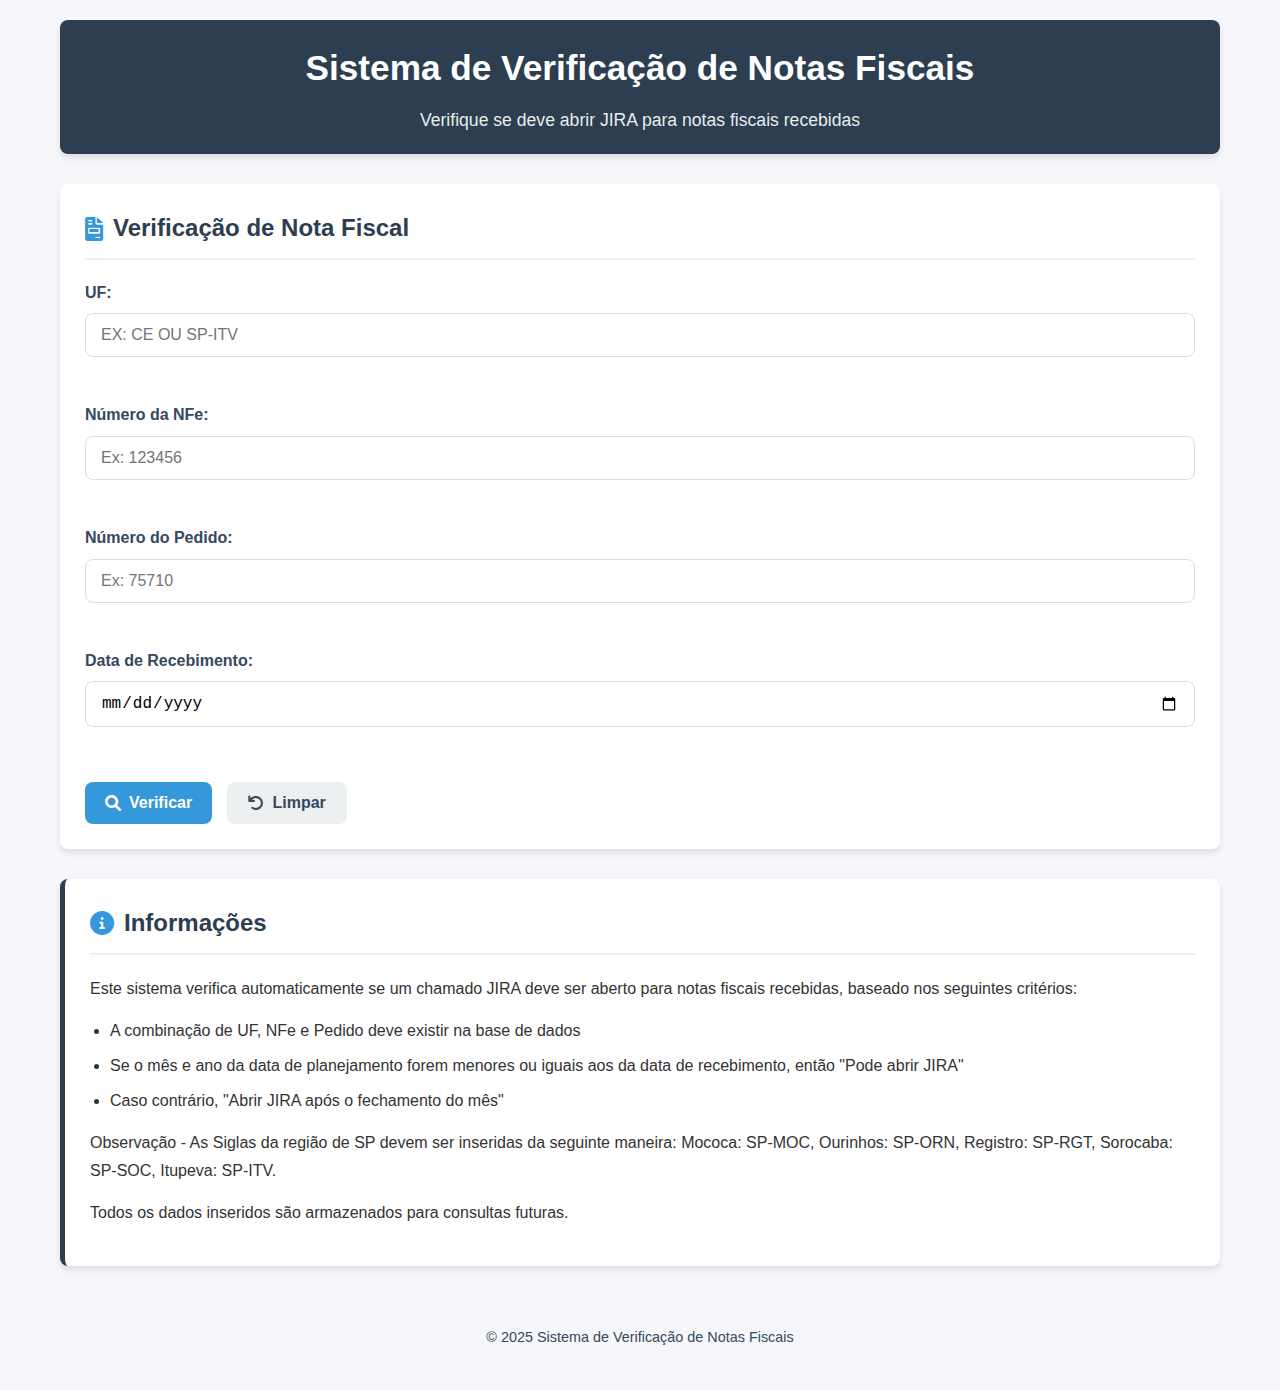
<file: static/index.html>
<!DOCTYPE html>
<html lang="pt-BR">
<head>
    <meta charset="UTF-8">
    <meta name="viewport" content="width=device-width, initial-scale=1.0">
    <title>Sistema de Verificação de Notas Fiscais</title>
    <link rel="stylesheet" href="/static/css/styles.css">
    <link rel="stylesheet" href="https://cdnjs.cloudflare.com/ajax/libs/font-awesome/6.0.0-beta3/css/all.min.css">
</head>
<body>
    <div class="container">
        <header>
            <h1>Sistema de Verificação de Notas Fiscais</h1>
            <p class="subtitle">Verifique se deve abrir JIRA para notas fiscais recebidas</p>
        </header>

        <main>
            <section class="form-section">
                <div class="card">
                    <h2><i class="fas fa-file-invoice"></i> Verificação de Nota Fiscal</h2>
                    
                    <form id="nfeForm">
                        <div class="form-group">
                            <label for="uf">UF:</label>
                            <input type="text" id="uf" name="uf" required maxlength="6" 
                                   placeholder="Ex: CE ou SP-ITV" class="uppercase">
                            <span class="error-message" id="uf-error"></span>
                        </div>
                        
                        <div class="form-group">
                            <label for="nfe">Número da NFe:</label>
                            <input type="number" id="nfe" name="nfe" required min="1"
                                   placeholder="Ex: 123456" oninput="validateNumber(this)">
                            <span class="error-message" id="nfe-error"></span>
                        </div>
                        
                        <div class="form-group">
                            <label for="pedido">Número do Pedido:</label>
                            <input type="number" id="pedido" name="pedido" required min="1"
                                   placeholder="Ex: 75710" oninput="validateNumber(this)">
                            <span class="error-message" id="pedido-error"></span>
                        </div>
                        
                        <div class="form-group">
                            <label for="data_recebimento">Data de Recebimento:</label>
                            <input type="date" id="data_recebimento" name="data_recebimento" required>
                            <span class="error-message" id="data-error"></span>
                        </div>
                        
                        <div class="form-actions">
                            <button type="submit" class="btn primary">
                                <i class="fas fa-search"></i> Verificar
                            </button>
                            <button type="reset" class="btn secondary">
                                <i class="fas fa-undo"></i> Limpar
                            </button>
                        </div>
                    </form>
                </div>
            </section>
            
            <section class="result-section" id="resultSection" style="display: none;">
                <div class="card result-card">
                    <h2><i class="fas fa-clipboard-check"></i> Resultado da Verificação</h2>
                    
                    <div id="loadingIndicator" class="loading">
                        <div class="spinner"></div>
                        <p>Processando verificação...</p>
                    </div>
                    
                    <div id="resultContent" style="display: none;">
                        <div class="result-header">
                            <span id="resultIcon" class="result-icon"></span>
                            <h3 id="resultTitle" class="result-title"></h3>
                        </div>
                        
                        <div class="result-details">
                            <p><strong>UF:</strong> <span id="result-uf"></span></p>
                            <p><strong>NFe:</strong> <span id="result-nfe"></span></p>
                            <p><strong>Pedido:</strong> <span id="result-pedido"></span></p>
                            <p><strong>Data de Recebimento:</strong> <span id="result-data"></span></p>
                            <p><strong>Data de Planejamento:</strong> <span id="result-planejamento"></span></p>
                            <p><strong>Decisão:</strong> <span id="result-decisao" class="decision"></span></p>
                        </div>
                        
                        <div class="result-actions">
                            <button id="newVerificationBtn" class="btn primary">
                                <i class="fas fa-plus"></i> Nova Verificação
                            </button>
                        </div>
                    </div>
                    
                    <div id="errorContent" style="display: none;">
                        <div class="result-header error">
                            <span class="result-icon"><i class="fas fa-exclamation-triangle"></i></span>
                            <h3 class="result-title error-header">Erro na Verificação</h3>
                        </div>
                        
                        <div class="error-message-container">
                            <p id="errorMessage"></p>
                        </div>
                        
                        <div class="result-actions">
                            <button id="tryAgainBtn" class="btn primary">
                                <i class="fas fa-redo"></i> Tentar Novamente
                            </button>
                        </div>
                    </div>
                </div>
            </section>
            
            <section class="info-section">
                <div class="card info-card">
                    <h2><i class="fas fa-info-circle"></i> Informações</h2>
                    <div class="info-content">
                        <p>Este sistema verifica automaticamente se um chamado JIRA deve ser aberto para notas fiscais recebidas, baseado nos seguintes critérios:</p>
                        <ul>
                            <li>A combinação de UF, NFe e Pedido deve existir na base de dados</li>
                            <li>Se o mês e ano da data de planejamento forem menores ou iguais aos da data de recebimento, então "Pode abrir JIRA"</li>
                            <li>Caso contrário, "Abrir JIRA após o fechamento do mês"</li>
                        </ul>
                        <p>Observação - As Siglas da região de SP devem ser inseridas da seguinte maneira: Mococa: SP-MOC, Ourinhos: SP-ORN, Registro: SP-RGT, Sorocaba: SP-SOC, Itupeva: SP-ITV.</p>
                        <p>Todos os dados inseridos são armazenados para consultas futuras.</p>
                    </div>
                </div>
            </section>
        </main>
        
        <footer>
            <p>&copy; 2025 Sistema de Verificação de Notas Fiscais</p>
        </footer>
    </div>

    <script src="/static/js/script.js"></script>
    <script>
        // Função global para validação de números
        window.validateNumber = function(input) {
            if (input.value < 0) {
                input.value = '';
            }
        };
    </script>
</body>
</html>
</file>
<file: static/css/styles.css>
/* Estilos gerais */
:root {
    --primary-color: #2c3e50;
    --secondary-color: #3498db;
    --accent-color: #e74c3c;
    --success-color: #27ae60;
    --warning-color: #f39c12;
    --review-color: #9b59b6;
    --light-color: #ecf0f1;
    --dark-color: #34495e;
    --text-color: #333;
    --border-radius: 8px;
    --box-shadow: 0 4px 6px rgba(0, 0, 0, 0.1);
    --transition: all 0.3s ease;
}

* {
    margin: 0;
    padding: 0;
    box-sizing: border-box;
}

body {
    font-family: 'Segoe UI', Tahoma, Geneva, Verdana, sans-serif;
    line-height: 1.6;
    color: var(--text-color);
    background-color: #f5f7fa;
    padding: 0;
    margin: 0;
}

.container {
    max-width: 1200px;
    margin: 0 auto;
    padding: 20px;
}

/* Cabeçalho */
header {
    text-align: center;
    margin-bottom: 30px;
    padding: 20px 0;
    background-color: var(--primary-color);
    color: white;
    border-radius: var(--border-radius);
    box-shadow: var(--box-shadow);
}

header h1 {
    font-size: 2.2rem;
    margin-bottom: 10px;
}

.subtitle {
    font-size: 1.1rem;
    opacity: 0.9;
}

/* Seções e Cards */
section {
    margin-bottom: 30px;
}

.card {
    background-color: white;
    border-radius: var(--border-radius);
    box-shadow: var(--box-shadow);
    padding: 25px;
    margin-bottom: 20px;
    transition: var(--transition);
}

.card:hover {
    box-shadow: 0 6px 12px rgba(0, 0, 0, 0.15);
}

.card h2 {
    color: var(--primary-color);
    margin-bottom: 20px;
    padding-bottom: 10px;
    border-bottom: 2px solid var(--light-color);
    display: flex;
    align-items: center;
}

.card h2 i {
    margin-right: 10px;
    color: var(--secondary-color);
}

/* Formulário */
.form-group {
    margin-bottom: 20px;
}

label {
    display: block;
    margin-bottom: 8px;
    font-weight: 600;
    color: var(--dark-color);
}

input[type="text"],
input[type="number"],
input[type="date"] {
    width: 100%;
    padding: 12px 15px;
    border: 1px solid #ddd;
    border-radius: var(--border-radius);
    font-size: 1rem;
    transition: var(--transition);
}

input:focus {
    outline: none;
    border-color: var(--secondary-color);
    box-shadow: 0 0 0 3px rgba(52, 152, 219, 0.2);
}

.uppercase {
    text-transform: uppercase;
}

.error-message {
    color: var(--accent-color);
    font-size: 0.85rem;
    margin-top: 5px;
    display: block;
    height: 20px;
}

.form-actions {
    display: flex;
    gap: 15px;
    margin-top: 30px;
}

/* Botões */
.btn {
    padding: 12px 20px;
    border: none;
    border-radius: var(--border-radius);
    font-size: 1rem;
    font-weight: 600;
    cursor: pointer;
    display: inline-flex;
    align-items: center;
    justify-content: center;
    transition: var(--transition);
    min-width: 120px;
}

.btn i {
    margin-right: 8px;
}

.btn.primary {
    background-color: var(--secondary-color);
    color: white;
}

.btn.primary:hover {
    background-color: #2980b9;
}

.btn.secondary {
    background-color: var(--light-color);
    color: var(--dark-color);
}

.btn.secondary:hover {
    background-color: #bdc3c7;
}

/* Seção de Resultado */
.result-card {
    border-left: 5px solid var(--secondary-color);
}

.result-header {
    display: flex;
    align-items: center;
    margin-bottom: 20px;
}

.result-icon {
    font-size: 2rem;
    margin-right: 15px;
}

.result-icon i.fa-check-circle {
    color: var(--success-color);
}

.result-icon i.fa-clock {
    color: var(--warning-color);
}

.result-icon i.fa-search {
    color: var(--review-color);
}

.result-title {
    font-size: 1.5rem;
    color: var(--dark-color);
}

.result-details {
    background-color: var(--light-color);
    padding: 15px;
    border-radius: var(--border-radius);
    margin-bottom: 20px;
}

.result-details p {
    margin-bottom: 10px;
}

.decision {
    font-weight: 700;
    padding: 8px 12px;
    border-radius: 4px;
    display: inline-block;
    border-left: 3px solid;
}

.decision.success {
    background-color: rgba(39, 174, 96, 0.2);
    color: var(--success-color);
    border-left-color: var(--success-color);
}

.decision.warning {
    background-color: rgba(243, 156, 18, 0.2);
    color: var(--warning-color);
    border-left-color: var(--warning-color);
}

.decision.review {
    background-color: rgba(155, 89, 182, 0.2);
    color: var(--review-color);
    border-left-color: var(--review-color);
}

.result-actions {
    margin-top: 20px;
    display: flex;
    justify-content: center;
}

/* Loading Indicator */
.loading {
    display: flex;
    flex-direction: column;
    align-items: center;
    justify-content: center;
    padding: 30px 0;
}

.spinner {
    border: 4px solid rgba(0, 0, 0, 0.1);
    border-radius: 50%;
    border-top: 4px solid var(--secondary-color);
    width: 40px;
    height: 40px;
    animation: spin 1s linear infinite;
    margin-bottom: 15px;
}

@keyframes spin {
    0% { transform: rotate(0deg); }
    100% { transform: rotate(360deg); }
}

/* Seção de Informações */
.info-card {
    border-left: 5px solid var(--primary-color);
}

.info-content {
    line-height: 1.7;
}

.info-content p {
    margin-bottom: 15px;
}

.info-content ul {
    margin-left: 20px;
    margin-bottom: 15px;
}

.info-content li {
    margin-bottom: 8px;
}

/* Rodapé */
footer {
    text-align: center;
    padding: 20px 0;
    margin-top: 40px;
    color: var(--dark-color);
    font-size: 0.9rem;
}

/* Responsividade */
@media (max-width: 768px) {
    .container {
        padding: 15px;
    }
    
    header h1 {
        font-size: 1.8rem;
    }
    
    .card {
        padding: 20px;
    }
    
    .form-actions {
        flex-direction: column;
    }
    
    .btn {
        width: 100%;
    }
}

/* Estilos específicos para a página de administração */
.admin-section {
    margin-bottom: 40px;
}

.file-input-container {
    position: relative;
    margin-bottom: 20px;
}

.file-input-container input[type="file"] {
    position: absolute;
    left: 0;
    top: 0;
    opacity: 0;
    width: 100%;
    height: 100%;
    cursor: pointer;
}

.file-input-label {
    display: flex;
    align-items: center;
    justify-content: center;
    padding: 15px;
    background-color: var(--light-color);
    border: 2px dashed var(--secondary-color);
    border-radius: var(--border-radius);
    text-align: center;
    cursor: pointer;
    transition: var(--transition);
}

.file-input-label:hover {
    background-color: rgba(52, 152, 219, 0.1);
}

.file-input-label i {
    font-size: 2rem;
    margin-right: 15px;
    color: var(--secondary-color);
}

.file-name {
    margin-top: 10px;
    font-size: 0.9rem;
    color: var(--dark-color);
}

.notification {
    padding: 15px;
    margin-bottom: 20px;
    border-radius: var(--border-radius);
    display: none;
}

.notification.success {
    background-color: rgba(39, 174, 96, 0.2);
    color: var(--success-color);
    border-left: 4px solid var(--success-color);
}

.notification.error {
    background-color: rgba(231, 76, 60, 0.2);
    color: var(--accent-color);
    border-left: 4px solid var(--accent-color);
}

.admin-actions {
    display: flex;
    gap: 15px;
    margin-top: 20px;
}

@media (max-width: 768px) {
    .admin-actions {
        flex-direction: column;
    }
}
</file>
